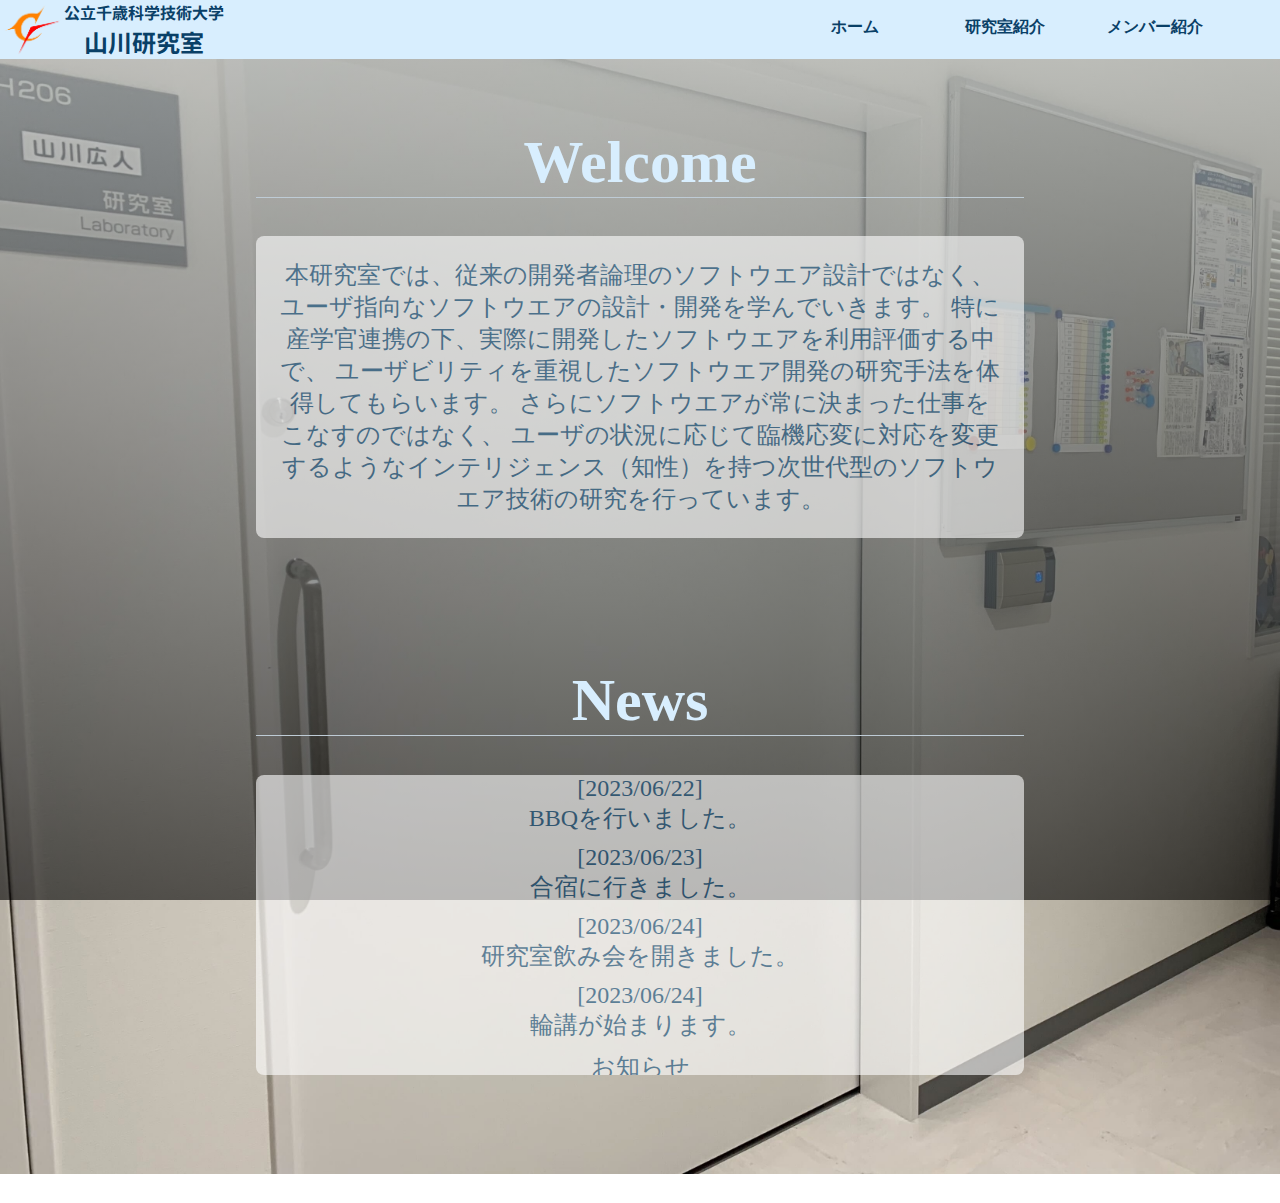
<file: index.html>
<!DOCTYPE html>
<html lang="jp">
  <head>
    <meta charset="UTF-8" />
    <meta http-equiv="X-UA-Compatible" content="IE=edge" />
    <meta name="viewport" content="width=device-width, initial-scale=1.0, minimum-scale=1, maximum-scale=1, user-scale=no" />
    <title>Yamakawa-lab</title>
    <link rel="stylesheet" href="style.css" />
    <link rel="preconnect" href="https://fonts.googleapis.com">
    <link rel="preconnect" href="https://fonts.gstatic.com" crossorigin>
    <link href="https://fonts.googleapis.com/css2?family=Noto+Sans+JP:wght@400;500;700&display=swap" rel="stylesheet">
    <!-- ヘッダー -->
    <div id="header">
      <img src="img/School-log.png" />
      <a id="school-name-box" href="index.html">
        <p id="school-name">公立千歳科学技術大学</p>
        <p id="lab-name">山川研究室</p>
      </a>
      <nav>
        <ul id="menu">
          <li><a href="index.html">ホーム</a></li>
          <li><a href="pages/research.html">研究室紹介</a></li>
          <li><a href="pages/member.html">メンバー紹介</a></li>
        </ul>
      </nav>
    </div>
    <!-- ファビコンの読み込み -->
    <link rel="shortcut icon" href="img/favicon.ico">
  </head>

  <body>
    <div id="greeting-box">
      <div id="greeting-title">
        <h1>Welcome</h1>
      </div>
      <p>本研究室では、従来の開発者論理のソフトウエア設計ではなく、
        ユーザ指向なソフトウエアの設計・開発を学んでいきます。
        特に産学官連携の下、実際に開発したソフトウエアを利用評価する中で、
        ユーザビリティを重視したソフトウエア開発の研究手法を体得してもらいます。
        さらにソフトウエアが常に決まった仕事をこなすのではなく、
        ユーザの状況に応じて臨機応変に対応を変更するようなインテリジェンス（知性）を持つ次世代型のソフトウエア技術の研究を行っています。</p>
    </div>

    <div id="news-box">
      <div id="news-title">
        <h1>News</h1>
      </div>
      <div id="news">
        <ul>
          <li>[2023/06/22] 
            <br>BBQを行いました。</li>
          <li>[2023/06/23] 
            <br>合宿に行きました。</li>
          <li>[2023/06/24] 
            <br>研究室飲み会を開きました。</li>
          <li>[2023/06/24] 
            <br>輪講が始まります。</li>
          <li>お知らせ</li>
          <li>お知らせ</li>
          <li>お知らせ</li>
          <li>お知らせ</li>
        </ul>
      </div>
    </div>
  </body>
</html>
</file>
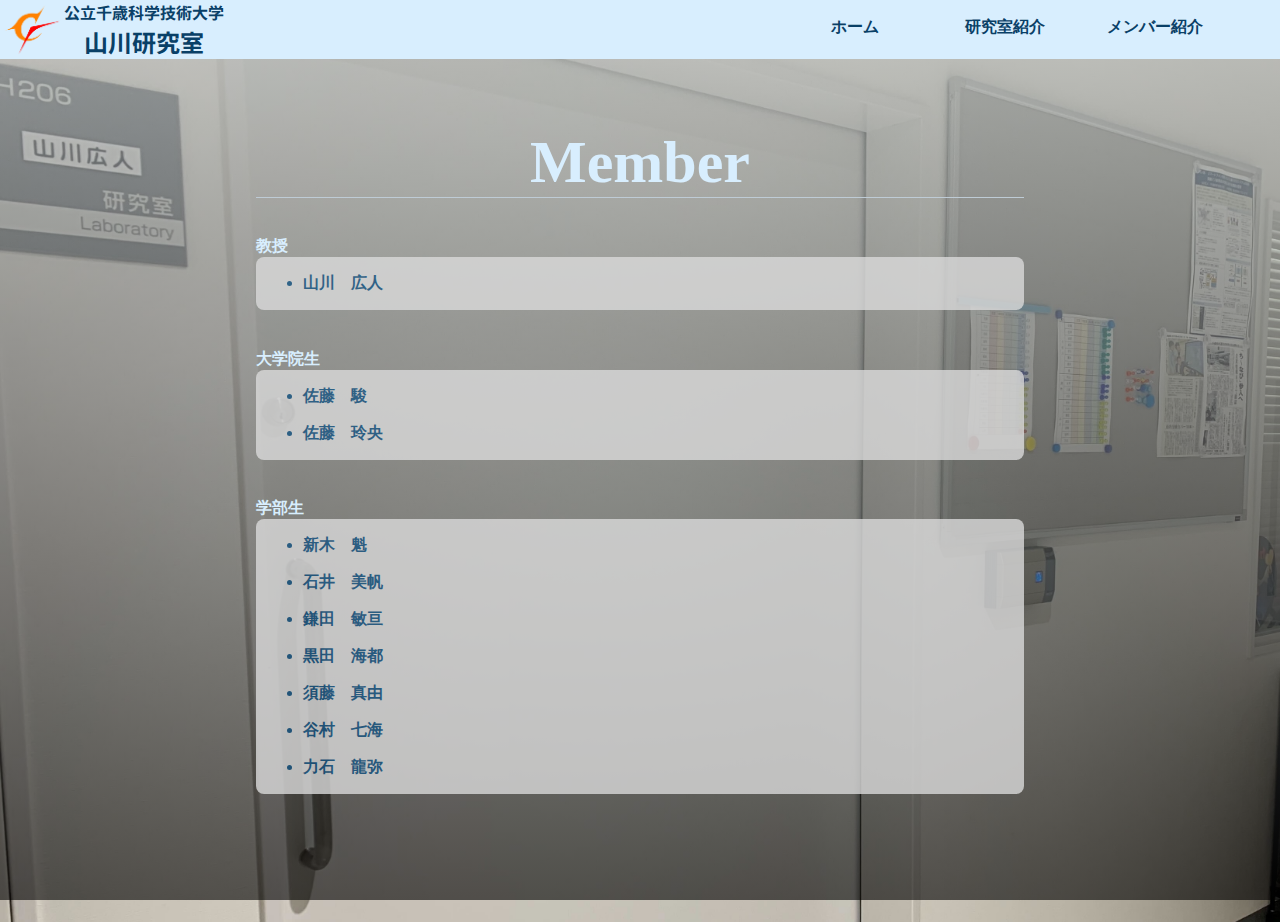
<file: pages/member.html>
<!DOCTYPE html>
<html lang="jp">
<head>
    <meta charset="UTF-8">
    <meta http-equiv="X-UA-Compatible" content="IE=edge">
    <meta name="viewport" content="width=device-width, initial-scale=1.0">
    <title>memberpage</title>
    <link rel="stylesheet" href="../style.css" />
    <link rel="preconnect" href="https://fonts.googleapis.com">
    <link rel="preconnect" href="https://fonts.gstatic.com" crossorigin>
    <link href="https://fonts.googleapis.com/css2?family=Noto+Sans+JP:wght@400;500;700&display=swap" rel="stylesheet">

    <!-- ヘッダー -->
    <div id="header">
        <img src="../img/School-log.png" />
        <a id="school-name-box" href="../index.html">
          <p id="school-name">公立千歳科学技術大学</p>
          <p id="lab-name">山川研究室</p>
        </a>
        <nav>
          <ul id="menu">
            <li><a href="../index.html">ホーム</a></li>
            <li><a href="research.html">研究室紹介</a></li>
            <li><a href="member.html">メンバー紹介</a></li>
          </ul>
        </nav>
      </div>

      <!-- ファビコンの読み込み -->
    <link rel="shortcut icon" href="../img/favicon.ico">
</head>
<body>
  <div id="member-box">
    <div id="member-title">
      <h1>Member</h1>
    </div>
    <div id="member-list">
      <div id="list-title">
        <p>教授</p>
      </div>
      <ul>
        <li>山川　広人</li>
      </ul>
      <div id="list-title">
        <p>大学院生</p>
      </div>
      <ul>
        <li>佐藤　駿</li>
        <li>佐藤　玲央</li>
      </ul>
      <div id="list-title">
        <p>学部生</p>
      </div>
      <ul>
        <li>新木　魁</li>
        <li>石井　美帆</li>
        <li>鎌田　敏亘</li>
        <li>黒田　海都</li>
        <li>須藤　真由</li>
        <li>谷村　七海</li>
        <li>力石　龍弥</li>
      </ul>
    </div>
  </div>
</body>
</html>
</file>
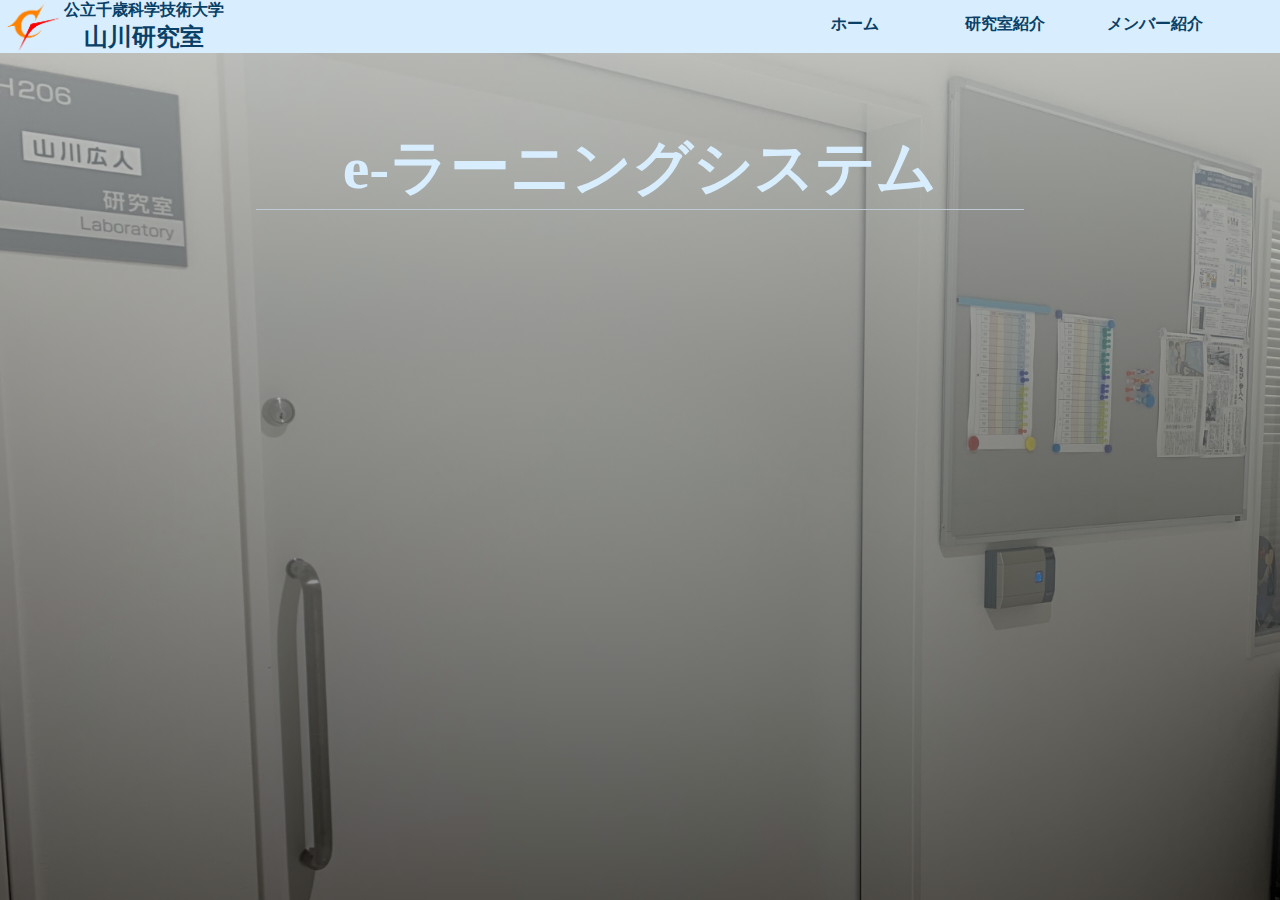
<file: reserchpages/e-learning.html>
<!DOCTYPE html>
<html lang="ja">
<head>
    <meta charset="UTF-8">
    <meta http-equiv="X-UA-Compatible" content="IE=edge">
    <meta name="viewport" content="width=device-width, initial-scale=1.0">
    <title>e-learning</title>

    <!-- cssの読み込み -->
    <link rel="stylesheet" href="../style.css" />

    <!-- ヘッダー -->
    <div id="header">
        <img src="../img/School-log.png" />
        <a id="school-name-box" href="../index.html">
          <p id="school-name">公立千歳科学技術大学</p>
          <p id="lab-name">山川研究室</p>
        </a>
        <nav>
          <ul id="menu">
            <li><a href="../index.html">ホーム</a></li>
            <li><a href="../pages/research.html">研究室紹介</a></li>
            <li><a href="../pages/member.html">メンバー紹介</a></li>
          </ul>
        </nav>
      </div>
      <!-- ファビコンの読み込み -->
    <link rel="shortcut icon" href="../img/favicon.ico">
</head>
<body>
    <div id="research-box">
        <div id="research-title">
            <h1>e-ラーニングシステム</h1>
        </div>
    </div>
    
</body>
</html>
</file>
<file: style.css>
/* リセットcss */
*{
  margin: 0;
  padding: 0;
}

/*------- ヘッダーのcss --------*/
#header {
  display: flex;
  background-color: #d8eefe;
  align-items: center;
  position: fixed;
  top: 0;
  left: 0;
  width: 100%;
  z-index: 100;
}
img {
  width: 5%;
  height: 5%;
}
#school-name-box {
  text-decoration: none;
}
#school-name {
  font-weight: bold;
  color: #094067;
  font-size: 100%;
  font-family: 'Noto Sans JP', sans-serif;
}
#lab-name {
  font-weight: bold;
  color: #094067;
  text-align: center;
  font-size: 150%;
  font-family: 'Noto Sans JP', sans-serif;
}
nav {
  position: absolute;
  right: 50px;
  text-align: center;
}
  #menu{
    margin: 0;
    padding: 0;
    display: table;
    margin : 0 auto;
    padding: 0;
    width: 80%;
    text-align: center;
  }
    #menu li {
      list-style: none;
      display: table-cell;
      min-width: 150px;
    }
      #menu li a {
        font-weight: bold;
        display: block;
        text-decoration: none;
        width: 100%;
        color: #094067;
        padding-bottom: 5px;
      }
      #menu li.current {
        border-bottom: 3px solid #094067;
      }
      #menu li:hover {
        color: #094067;
        border-bottom: 3px solid #094067;
      }
/*------- /ヘッダーのcss --------*/

/*------- bodyのcss -------*/
body {
  background-image: linear-gradient(rgba(217, 226, 230, 0.589), rgba(0, 0, 0, 0.6)),url("img/re_IMG_6824.jpg");
  background-repeat: no-repeat;
  background-attachment: fixed;
  background-size: cover;
  position: relative;
}
/*------- /bodyのcss -------*/

/*------- WellComeのcss -------*/
#greeting-box {
  width: 60%;
  margin: 10% auto;
}
#greeting-title {
  border-bottom: 1px solid;
  color: #becbd5;
  margin-bottom: 5%;
}
#greeting-box h1 {
  text-align: center;
  color: #d8eefe;
  font-weight: bold;
  font-size: 60px;
}
#greeting-box p {
  color: #175684;
  font-size: 150%;
  background-color: #fff;
  opacity: 60%;
  border-radius: 8px;
  padding: 3%;
  text-align: center;
}
/*------- /WellComeのcss -------*/

/*------- おしらせのcss -------*/
#news-box {
  width: 60%;
  margin: 10% auto;
}
#news-title {
  border-bottom: 1px solid;
  color: #becbd5;
  margin-bottom: 5%;
}
#news-box h1 {
  text-align: center;
  color: #d8eefe;
  font-weight: bold;
  font-size: 60px;
}
#news{
  overflow: auto;
  color: #175684;
  font-size: 150%;
  height: 300px;
  background-color: #fff;
  opacity: 60%;
  border-radius: 8px;
}
#news li{
  margin-bottom: 10px;
  text-align: center;
}
/*------- /おしらせのcss -------*/

/*------- 研究室紹介のcss -------*/ 
#introduce-box {
  width: 80%;
  margin: 8% auto 0;
}
#introduce-title {
  border-bottom: 1px solid;
  color: #becbd5;
  margin-bottom: 5%;
}
#introduce-box h1 {
  text-align: center;
  color: #d8eefe;
  font-weight: bold;
  font-size: 60px;
}
/* スライダーのcss */
.swiper--wrapper {
  width: 100%;
  height: 100%;
}
.swiper-slide {
  color: #175684;
  width: 100%;
  height: 80%;
  text-align: center;
  background-color: #e6eff6;
  opacity: 60%;
  border-radius: 8px; 
}
.swiper-slide h2 {
  font-size: 30px;
  font-weight: bold;
  margin: 40px 0;
}
.swiper-slide p {
  font-size: 110%;
  margin: 0 20% 5%;
}
.swiper-button-prev {
  color: #071620;
}
/*------- /研究室紹介のcss -------*/ 

/*------- メンバー紹介のcss -------*/
#member-box {
  width: 60%;
  margin: 10% auto;
}
#member-title {
  border-bottom: 1px solid;
  color: #becbd5;
  margin-bottom: 5%;
}
#member-box h1 {
  text-align: center;
  color: #d8eefe;
  font-weight: bold;
  font-size: 60px;
}

#list-title{
  color: #d8eefe;
  font-weight: bold;
}
#member-list ul{
  background: #dadada;/*灰色に*/
  border-radius :8px;
  /* box-shadow :0px 0px 5px silver; */
  opacity: 80%;
  padding: 0.5em 0.5em 0.5em 2em;
  margin-bottom: 5%;
  color: #175684;
  font-weight: bold;
}
#member-list ul li{
  padding: 0.5em 0;
  margin: 0 2%;
}
/*------- /メンバー紹介のcss -------*/

/*------- 研究内容（遷移先）のcss --------*/
#research-box {
  width: 60%;
  margin: 10% auto;
}
#research-title {
  border-bottom: 1px solid;
  color: #becbd5;
  margin-bottom: 5%;
}
#research-box h1 {
  text-align: center;
  color: #d8eefe;
  font-weight: bold;
  font-size: 60px;
}
/*------- /研究内容（遷移先）のcss --------*/

/*------- スマホ版のcss -------*/

@media screen and (max-width: 480px) {
  #header {
    display: flex;
    background-color: #d8eefe;
    align-items: center;
    position: fixed;
    top: 0;
    left: 0;
    width: 100%;
    z-index: 100;
  }
  img {
    width: 15%;
    height: 15%;
  }
  #school-name-box {
    text-decoration: none;
  }
  #school-name {
    font-weight: bold;
    color: #094067;
    font-size: 50%;
    font-family: 'Noto Sans JP', sans-serif;
  }
  #lab-name {
    font-weight: bold;
    color: #094067;
    text-align: center;
    font-size: 50%;
    font-family: 'Noto Sans JP', sans-serif;
  }
  nav {
    position: absolute;
    right: 8px;
    text-align: center;
  }
    #menu{
      margin: 0;
      padding: 0;
      display: table;
      padding: 0;
      width: 60%;
      text-align: center;
    }
      #menu li {
        list-style: none;
        display: table-cell;
        min-width: 70px;
        font-size: 11px;
        text-align: center;
      }
        #menu li a {
          font-weight: bold;
          display: block;
          text-decoration: none;
          width: 100%;
          color: #094067;
          padding-bottom: 5px;
        }
        #menu li.current {
          width: 2px;
          border-bottom: 1px solid #094067;
        }
        #menu li:hover {
          color: #094067;
          border-bottom: 1px solid #094067;
        }
  body {
    background-image: linear-gradient(rgba(217, 226, 230, 0.589), rgba(0, 0, 0, 0.6)),url("img/IMG_6824.jpg");
    background-repeat: no-repeat;
    background-attachment: fixed;
    background-size: cover;
    position: relative;
  }
  /* WellComeの部分 */
  #greeting-box {
    width: 85%;  /* 変更点 */
    margin: 10% auto;
  }
  #greeting-title {
    border-bottom: 1px solid;
    color: #becbd5;
    margin-bottom: 5%;
  }
  #greeting-box h1 {
    text-align: center;
    color: #d8eefe;
    font-weight: bold;
    font-size: 40px; /* 変更点 */
    margin-top: 80px; /* 変更点 */
  }
  #greeting-box p {
    color: #175684;
    font-size: 15px; /* 変更点 */
    background-color: #fff;
    opacity: 60%;
    border-radius: 8px;
    padding: 3%;
    text-align: center;
  }
  /* おしらせの部分 */
  #news-box {
    width: 85%;
    margin: 10% auto;
  }
  #news-title {
    border-bottom: 1px solid;
    color: #becbd5;
    margin-bottom: 5%;
  }
  #news-box h1 {
    text-align: center;
    color: #d8eefe;
    font-weight: bold;
    font-size: 40px;
    margin-top: 80px;
  }
  #news{
    overflow: auto;
    color: #175684;
    font-size: 15px;
    height: 200px;
    background-color: #fff;
    opacity: 60%;
    border-radius: 8px;
  }
  #news li{
    margin-bottom: 10px;
  }
  /* 研究室紹介の部分 */ 
  #introduce-box {
    width: 85%;
    margin: 10% auto;
  }
  #introduce-title {
    border-bottom: 1px solid;
    color: #becbd5;
    margin-bottom: 5%;
  }
  #introduce-box h1 {
    text-align: center;
    color: #d8eefe;
    font-weight: bold;
    font-size: 40px;
    margin-top: 80px;
  }

  /* スライダーのためのcss */
  .swiper--wrapper {
    width: 100%;
    height: 100%;
  }
  .swiper-slide {
    color: #175684;
    width: 100%;
    height: 100%;
    text-align: center;
    background-color: #e6eff6;
    opacity: 60%;
    border-radius: 8px; 
  }
  .swiper-slide h2 {
    font-size: 20px;
    font-weight: bold;
    margin: 30px 0;
  }
  .swiper-slide p {
    font-size: 110%;
    margin: 0 15% 15%;
  }
  .swiper-button-prev {
    color: #071620;
  }
  .swiper-button-prev:after,
  .swiper-button-next:after {
  display: none;
  }
  /* メンバー紹介の部分 */
  #member-box {
    width: 85%;
    margin: 10% auto;
  }
  #member-title {
    border-bottom: 1px solid;
    color: #becbd5;
    margin-bottom: 5%;
  }
  #member-box h1 {
    text-align: center;
    color: #d8eefe;
    font-weight: bold;
    font-size: 40px;
    margin-top: 80px;
  }

  #list-title{
    color: #d8eefe;
    font-weight: bold;
  }
  #member-list ul{
    background: #dadada;/*灰色に*/
    border-radius :8px;
    opacity: 80%;
    padding: 0.5em 0.5em 0.5em 2em;
    margin-bottom: 5%;
    color: #175684;
    font-weight: bold;
    font-size: 15px;
  }
  #member-list ul li{
    padding: 0.5em 0;
    margin: 0 2%;
  }
}
</file>
